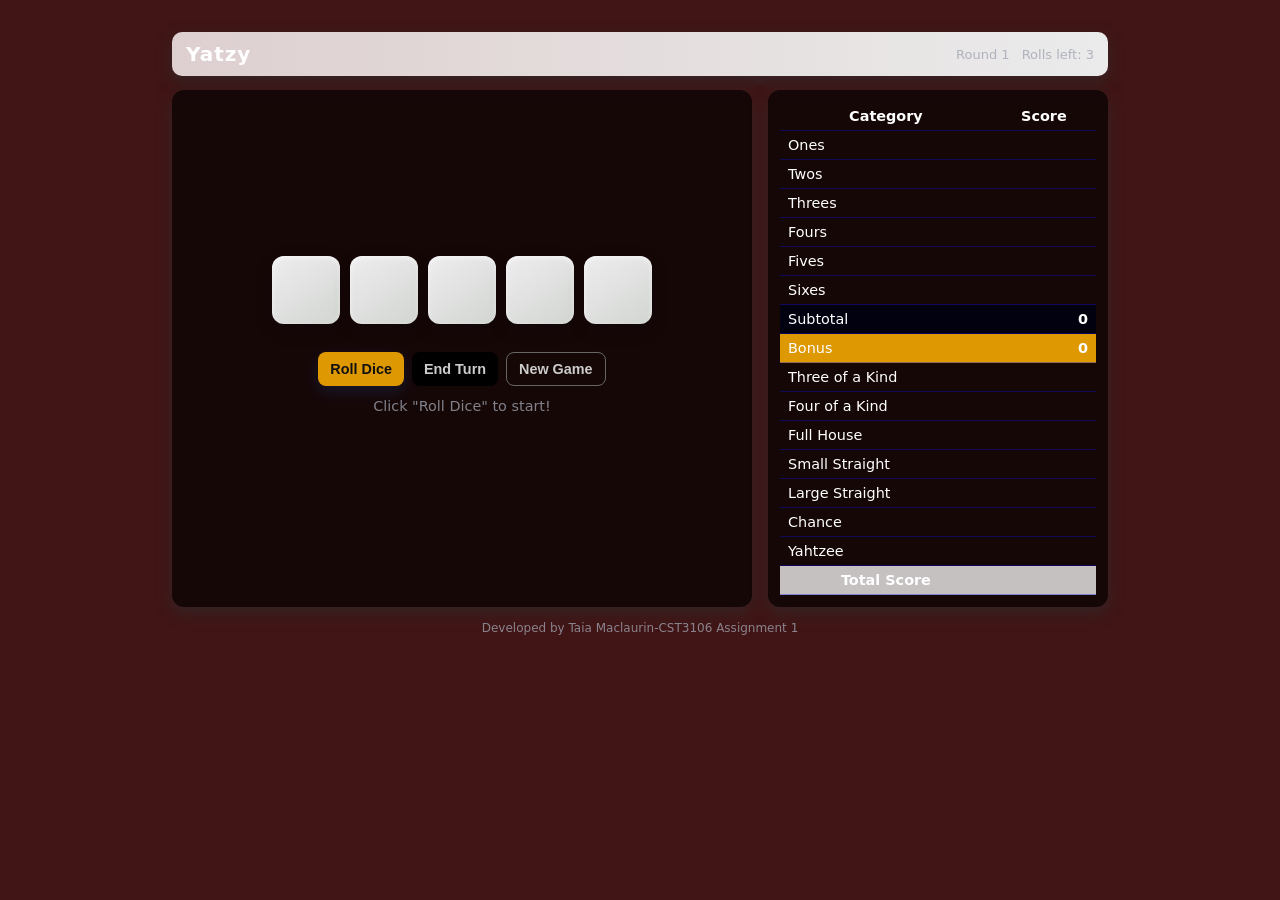
<file: project2/yatzy/index.html>
<!doctype html>
<html lang="en">
<head>
  <meta charset="utf-8" />
  <meta name="viewport" content="width=device-width,initial-scale=1" />
  <title> Yatzy Game</title>
  <link rel="stylesheet" href="yatzy_dice.css">
<script src="main.js"></script>

</head>
<body>
  <div class="app">
    <header class="topbar">
      <h1>Yatzy</h1>
      <div class="meta">
        <span id="roundInfo">Round 1</span>
        <span id="rollsLeft">Rolls left: 3</span>
      </div>
    </header>

    <!-- Overlay message -->
    <div id="overlayMessage" class="overlay" aria-hidden="true">
      <div class="overlay-box" id="overlayText"></div>
    </div>

    <div class="board">
      <!-- Dice and Controls -->
      <div class="left">
        <div id="diceSection" class="dice-container">
          <div id="die01" class="die" tabindex="0"></div>
          <div id="die02" class="die" tabindex="0"></div>
          <div id="die03" class="die" tabindex="0"></div>
          <div id="die04" class="die" tabindex="0"></div>
          <div id="die05" class="die" tabindex="0"></div>
        </div>

        <div class="controls">
          <button id="roller" class="btn primary">Roll Dice</button>
          <button id="endTurnBtn" class="btn">End Turn</button>
          <button id="newGameBtn" class="btn outline">New Game</button>
        </div>

        <p id="message" class="message">Click "Roll Dice" to start!</p>
      </div>

      <!-- Scoreboard -->
      <div class="right">
        <table class="score-table" id="scoreboard">
          <tr><th>Category</th><th>Score</th></tr>
          <tr><td>Ones</td><td id="ones" class="cell"></td></tr>
          <tr><td>Twos</td><td id="twos" class="cell"></td></tr>
          <tr><td>Threes</td><td id="threes" class="cell"></td></tr>
          <tr><td>Fours</td><td id="fours" class="cell"></td></tr>
          <tr><td>Fives</td><td id="fives" class="cell"></td></tr>
          <tr><td>Sixes</td><td id="sixes" class="cell"></td></tr>
          <tr class="subtotal"><td>Subtotal</td><td id="sum" class="cell"></td></tr>
          <tr class="bonus"><td>Bonus</td><td id="bonus" class="cell"></td></tr>
          <tr><td>Three of a Kind</td><td id="three_of_a_kind" class="cell"></td></tr>
          <tr><td>Four of a Kind</td><td id="four_of_a_kind" class="cell"></td></tr>
          <tr><td>Full House</td><td id="full_house" class="cell"></td></tr>
          <tr><td>Small Straight</td><td id="small_straight" class="cell"></td></tr>
          <tr><td>Large Straight</td><td id="large_straight" class="cell"></td></tr>
          <tr><td>Chance</td><td id="chance" class="cell"></td></tr>
          <tr><td>Yahtzee</td><td id="yatzy" class="cell"></td></tr>
          <tr class="grandtotal"><th>Total Score</th><th id="total" class="cell"></th></tr>
        </table>
      </div>
    </div>

    <footer class="footer">Developed by Taia Maclaurin-CST3106 Assignment 1</footer>
  </div>

</body>
</html>
</file>
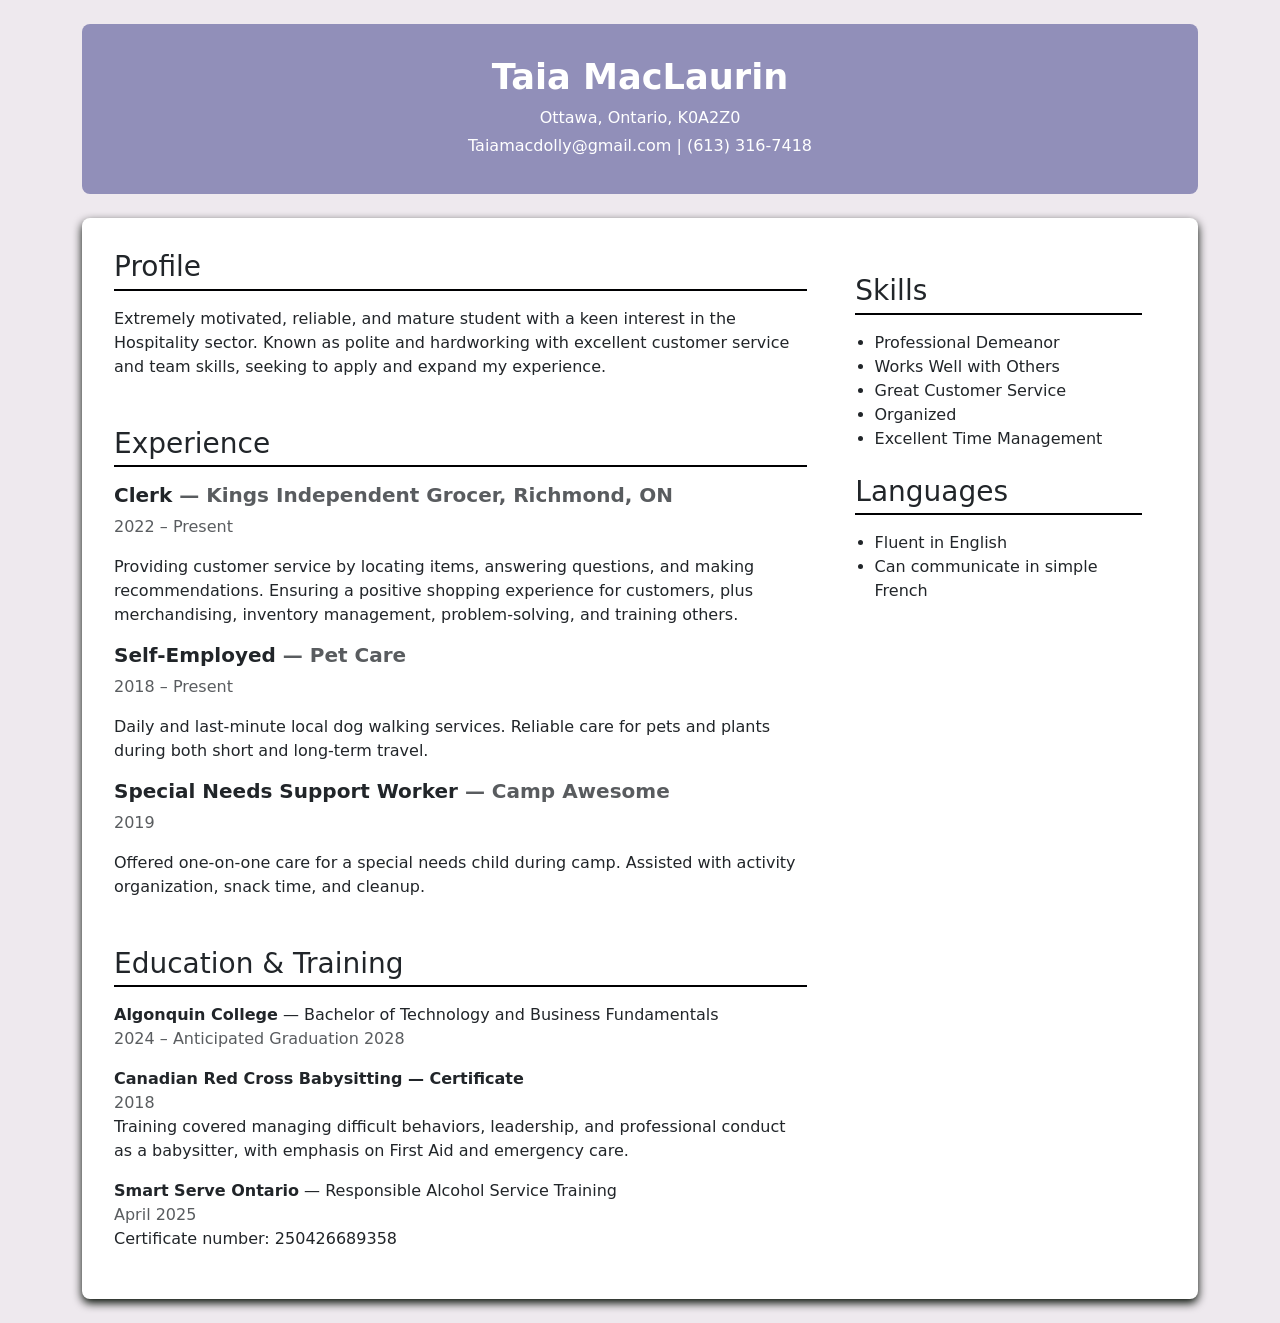
<file: project1/resume.html>
<!doctype html>
<html lang="en">
  <head>
    <meta charset="utf-8" />
    <meta name="viewport" content="width=device-width, initial-scale=1" />
    <title>Resume - Taia MacLaurin</title>
    <link href="https://cdn.jsdelivr.net/npm/bootstrap@5.3.2/dist/css/bootstrap.min.css" rel="stylesheet">
    <style>
      body { background-color: #e6dee6a9; }
      header { background-color: #918fb9; color: white; padding: 2rem 1rem; border-radius: .5rem; }
      header h1 { font-size: 2.2rem; margin-bottom: .5rem; }
      .section-title { border-bottom: 2px solid #000001; margin-bottom: 1rem; padding-bottom: .3rem; }
      .content { background: white; padding: 2rem; border-radius: .5rem; box-shadow: 0 4px 10px rgb(1, 9, 0); }
      ul { padding-left: 1.2rem; }
      .sidebar { background: white; padding: 1.5rem; border-radius: .5rem; }
    </style>
  </head>
  <body>
    <div class="container my-4">
     
      <header class="text-center mb-4">
        <h1 class="fw-bold">Taia MacLaurin</h1>
        <p class="mb-1">Ottawa, Ontario, K0A2Z0</p>
        <p class="mb-1"> Taiamacdolly@gmail.com |  (613) 316-7418</p>
      </header>

      <div class="content">
        <div class="row">
          
          <div class="col-lg-8">
          
            <section class="mb-5">
              <h3 class="section-title">Profile</h3>
              <p>
                Extremely motivated, reliable, and mature student with a keen interest in the Hospitality sector. 
                Known as polite and hardworking with excellent customer service and team skills, seeking to apply and expand my experience.
              </p>
            </section>

           
            <section class="mb-5">
              <h3 class="section-title">Experience</h3>
              <div class="mb-3">
                <h5 class="fw-bold">Clerk <span class="text-muted">— Kings Independent Grocer, Richmond, ON</span></h5>
                <p class="text-muted">2022 – Present</p>
                <p>
                  Providing customer service by locating items, answering questions, and making recommendations. 
                  Ensuring a positive shopping experience for customers, plus merchandising, inventory management, 
                  problem-solving, and training others.
                </p>
              </div>
              <div class="mb-3">
                <h5 class="fw-bold">Self-Employed <span class="text-muted">— Pet Care</span></h5>
                <p class="text-muted">2018 – Present</p>
                <p>
                  Daily and last-minute local dog walking services. Reliable care for pets and plants during both short 
                  and long-term travel.
                </p>
              </div>
              <div>
                <h5 class="fw-bold">Special Needs Support Worker <span class="text-muted">— Camp Awesome</span></h5>
                <p class="text-muted">2019</p>
                <p>
                  Offered one-on-one care for a special needs child during camp. Assisted with activity organization, snack time, 
                  and cleanup.
                </p>
              </div>
            </section>

           
            <section>
              <h3 class="section-title">Education & Training</h3>
              <p>
                <strong>Algonquin College</strong> — Bachelor of Technology and Business Fundamentals <br>
                <span class="text-muted">2024 – Anticipated Graduation 2028</span>
              </p>
              <p>
                <strong>Canadian Red Cross Babysitting — Certificate</strong> <br>
                <span class="text-muted">2018</span> <br>
                Training covered managing difficult behaviors, leadership, and professional conduct as a babysitter, 
                with emphasis on First Aid and emergency care.
              </p>
              <p>
                <strong>Smart Serve Ontario</strong> — Responsible Alcohol Service Training <br>
                <span class="text-muted">April 2025</span> <br>
                Certificate number: 250426689358
              </p>
            </section>
          </div>

         
          <div class="col-lg-4 mt-4 mt-lg-0">
            <div class="sidebar">
            
              <section class="mb-4">
                <h3 class="section-title">Skills</h3>
                <ul>
                  <li>Professional Demeanor</li>
                  <li>Works Well with Others</li>
                  <li>Great Customer Service</li>
                  <li>Organized</li>
                  <li>Excellent Time Management</li>
                </ul>
              </section>

              
              <section>
                <h3 class="section-title">Languages</h3>
                <ul>
                  <li>Fluent in English</li>
                  <li>Can communicate in simple French</li>
                </ul>
              </section>
            </div>
          </div>
        </div>
      </div>
    </div>

    <script src="https://cdn.jsdelivr.net/npm/bootstrap@5.3.2/dist/js/bootstrap.bundle.min.js"></script>
  </body>
</html>
</file>
<file: project2/yatzy/yatzy_dice.css>
:root{
  --bg:hsl(0, 51%, 17%);
  --card:#000000aa;
  --accent:#dd9802;
  --accent-2:#ffcc66;
  --muted:#9ea4b1c6;
  --shadow:0 6px 16px rgba(45, 47, 50, 0.6);
  --radius:12px;
}

/* Base reset */
*{box-sizing:border-box;}
body{
  margin:0;
  font-family:Inter, system-ui, -apple-system, "Segoe UI", Roboto, Arial;
  background:var(--bg);
  color:#fff;
  display:flex;
  justify-content:center;
  align-items:flex-start;
  min-height:100vh;
}
.app{width:95%;max-width:960px;margin:20px auto;padding:12px;}

.topbar{
  display:flex;
  justify-content:space-between;
  align-items:center;
  padding:10px 14px;
  background:linear-gradient(90deg,#fbf2f2d7,#ebebeb);
  border-radius:10px;
  box-shadow:var(--shadow);
}
.topbar h1{margin:0;font-size:20px;letter-spacing:1px;}
.topbar .meta{font-size:13px;color:var(--muted);display:flex;gap:12px;}

.board{
  display:grid;
  grid-template-columns:1fr 340px;
  gap:16px;
  margin-top:14px;
}
@media(max-width:880px){
  .board{grid-template-columns:1fr;}
}

/* LEFT SIDE */
.left{
  background:var(--card);
  padding:16px;
  border-radius:var(--radius);
  box-shadow:var(--shadow);
  display:flex;
  flex-direction:column;
  align-items:center;
  justify-content:flex-start;
  min-height:440px;
}

.dice-container{
  display:flex;
  gap:10px;
  justify-content:center;
  margin-top:150px; /* pushes dice lower */
  margin-bottom:18px;
  flex-wrap:wrap;
}

.die{
  width:68px; height:68px;
  border-radius:12px;
  background:linear-gradient(145deg,#efedef,#d1d5d1);
  display:grid;
  grid-template-columns:repeat(3,1fr);
  grid-template-rows:repeat(3,1fr);
  align-items:center;justify-items:center;
  cursor:pointer;
  transition:transform .25s, background .25s;
  box-shadow:0 6px 18px rgba(7,7,7,0.2), inset 0 2px 5px rgba(255,255,255,0.6);
}
.die .dot{
  width:12px; height:12px; border-radius:50%;
  background:#080808;
  box-shadow:0 2px 4px rgba(12,12,12,0.5);
}
.die.held{background:linear-gradient(145deg,#ffc240ec,#ffc240ec);}
.die.rolling{animation:throwDice 1s ease-in-out forwards;}
@keyframes throwDice{
  0%{transform:translateY(0)rotateX(0)rotateY(0);}
  30%{transform:translateY(-120px)rotateX(360deg)rotateY(360deg);}
  60%{transform:translateY(-60px)rotateX(720deg)rotateY(720deg);}
  100%{transform:translateY(0)rotateX(1080deg)rotateY(1080deg);}
}

/* Dot positions */
.dot.pos1 { grid-area:2/2; } /* center */
.dot.pos2 { grid-area:1/1; } /* top-left */
.dot.pos3 { grid-area:3/3; } /* bottom-right */
.dot.pos4 { grid-area:3/1; } /* bottom-left */
.dot.pos5 { grid-area:1/3; } /* top-right */
.dot.pos6 { grid-area:2/1; } /* middle-left */
.dot.pos7 { grid-area:2/3; } /* middle-right */

/* Buttons */
.controls{
  display:flex;
  gap:8px;
  flex-wrap:wrap;
  justify-content:center;
  margin:10px 0 0;
}
.btn{
  padding:8px 12px;
  border-radius:8px;
  border:none;
  background:#000;
  color:#ccc;
  font-weight:600;
  cursor:pointer;
  font-size:0.9rem;
}
.btn.primary{
  background:var(--accent);
  color:#111;
  box-shadow:0 6px 16px rgba(43,124,255,0.15);
}
.btn.outline{
  background:transparent;
  border:1px solid #666;
}

/* RIGHT SIDE (Scoreboard) */
.right{
  background:var(--card);
  padding:12px;
  border-radius:var(--radius);
  box-shadow:var(--shadow);
  overflow-x:auto;
}
.score-table{
  width:100%;
  border-collapse:collapse;
  font-size:0.9rem;
}
.score-table th,.score-table td{
  padding:6px 8px;
  border-bottom:1px solid #0909f558;
}
.score-table td.cell{text-align:right;font-weight:600;}
.subtotal td{background:#010110;}
.bonus td{background:#dd9802;}
.grandtotal th{background:#ffffffbf;}

.message{
  margin-top:12px;
  color:var(--muted);
  text-align:center;
  font-size:0.9rem;
}

.footer{
  text-align:center;
  margin-top:14px;
  color:var(--muted);
  font-size:12px;
}

/* Overlay */
.overlay{
  position:fixed;
  inset:0;
  display:flex;
  align-items:center;
  justify-content:center;
  background:rgba(0,0,0,0.55);
  opacity:0;
  pointer-events:none;
  transition:opacity 0.3s ease;
  z-index:9999;
}
.overlay.show{
  opacity:1;
  pointer-events:auto;
}
.overlay-box{
  background:var(--card);
  color:var(--accent);
  border:2px solid var(--accent-2);
  border-radius:var(--radius);
  box-shadow:var(--shadow);
  padding:18px 24px;
  font-size:1.2rem;
  font-weight:700;
  text-align:center;
  min-width:240px;
  animation:popIn 0.35s ease;
}
@keyframes popIn{
  0%{transform:scale(0.85);opacity:0;}
  100%{transform:scale(1);opacity:1;}
}

/* 📱 Mobile tweaks */
@media(max-width:600px){
  .left{padding:14px;min-height:auto;}
  .dice-container{margin-top:30px;gap:8px;}
  .die{width:56px;height:56px;}
  .controls{gap:6px;}
  .btn{font-size:0.8rem;padding:6px 10px;}
  .topbar h1{font-size:18px;}
}
</file>
